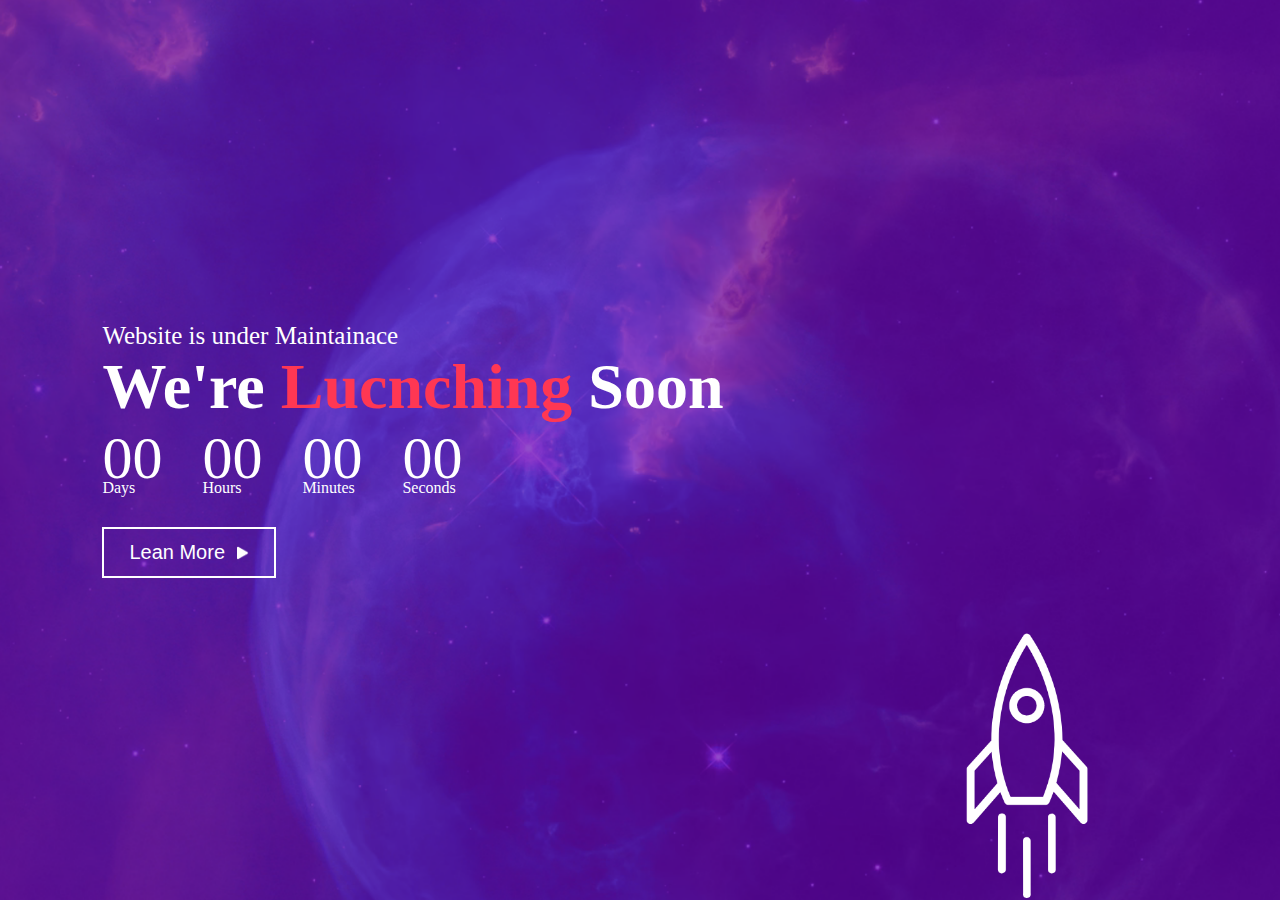
<file: Sample 2/index.html>
<!DOCTYPE html>
<html lang="en">

    <head>
        <meta charset="UTF-8">
        <meta name="viewport" content="width=device-width, initial-scale=1.0">
        <title>Document</title>
        <link rel="stylesheet" href="x.css">
    </head>

    <body>
        <div class="container">
            <!-- <img src="https://lh6.googleusercontent.com/jUGR1x7v5xf4jmMuwPV87jUunuR1qhXEU5yPhimgd3iv3qaMCJvYhVnB0o68MWFKZXmqdmDVduNSY075yffdQmrCx8rqQ92lhw9APAXKZIAr50IMbSxLpR-rxQJr9mTcRA=w1280" class="logo" alt="Logo"> -->
            <div class="content">
                <p>Website is under Maintainace</p>
                <h1>We're <span>Lucnching</span> Soon </h1>
                <div class="launch-time">
                    <div>
                        <p id="days">00</p>
                        <span>Days</span>
                    </div>
                    <div>
                        <p id="hours">00</p>
                        <span>Hours</span>
                    </div>
                    <div>
                        <p id="minutes">00</p>
                        <span>Minutes</span>
                    </div>
                    <div>
                        <p id="seconds">00</p>
                        <span>Seconds</span>
                    </div>
                </div>
                <button type="button">
                    Lean More <img src="../images/triangle.png" alt="play ">
                </button>
            </div>
            <img src="../images/rocket.png" alt="Rocket" class="rocket">
        </div>
        <script src="../Sample 1/x.js"></script>
    </body>

</html>
</file>
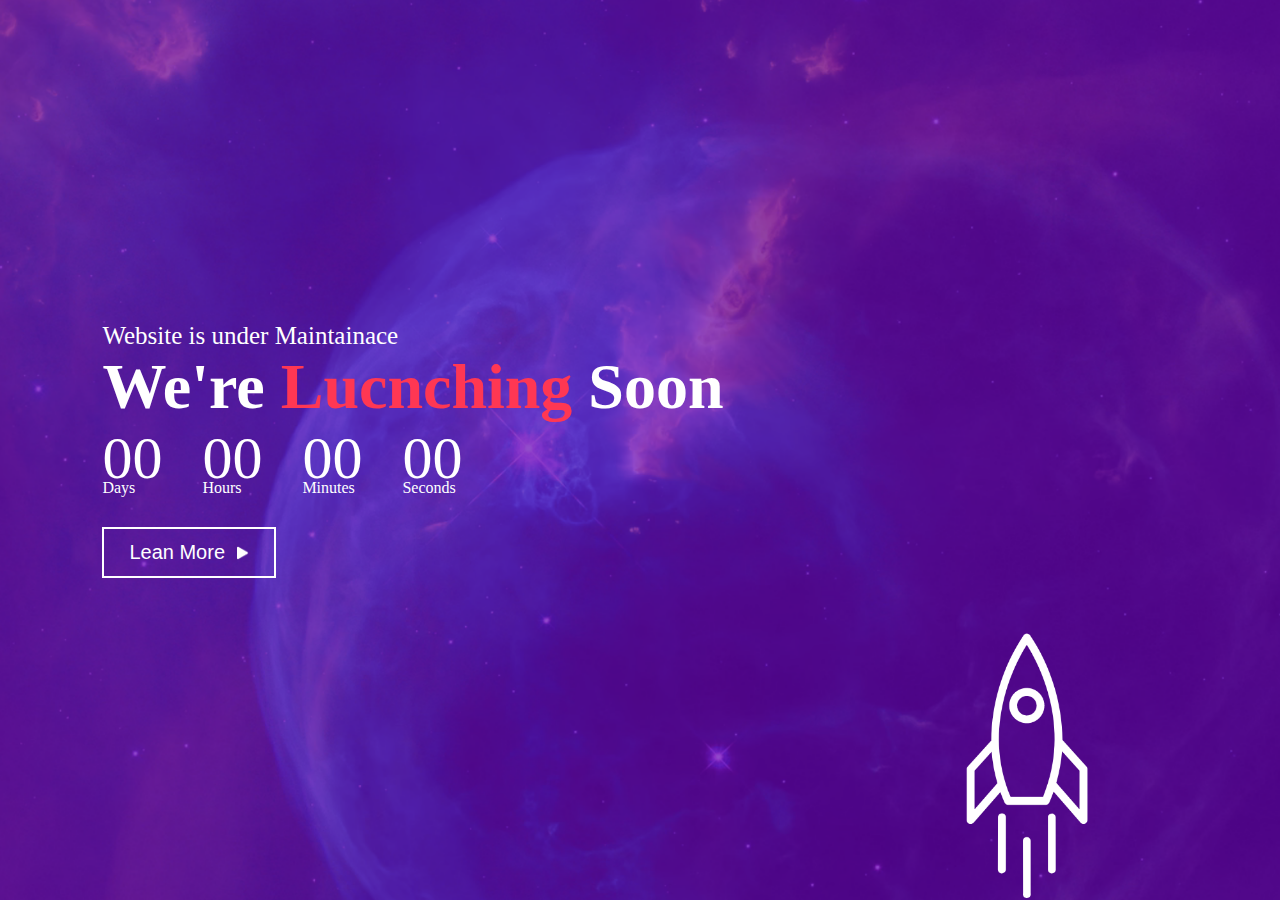
<file: Maintenance Page/Sample 2/index.html>
<!DOCTYPE html>
<html lang="en">

    <head>
        <meta charset="UTF-8">
        <meta name="viewport" content="width=device-width, initial-scale=1.0">
        <title>Document</title>
        <link rel="stylesheet" href="x.css">
    </head>

    <body>
        <div class="container">
            <!-- <img src="https://lh6.googleusercontent.com/jUGR1x7v5xf4jmMuwPV87jUunuR1qhXEU5yPhimgd3iv3qaMCJvYhVnB0o68MWFKZXmqdmDVduNSY075yffdQmrCx8rqQ92lhw9APAXKZIAr50IMbSxLpR-rxQJr9mTcRA=w1280" class="logo" alt="Logo"> -->
            <div class="content">
                <p>Website is under Maintainace</p>
                <h1>We're <span>Lucnching</span> Soon </h1>
                <div class="launch-time">
                    <div>
                        <p id="days">00</p>
                        <span>Days</span>
                    </div>
                    <div>
                        <p id="hours">00</p>
                        <span>Hours</span>
                    </div>
                    <div>
                        <p id="minutes">00</p>
                        <span>Minutes</span>
                    </div>
                    <div>
                        <p id="seconds">00</p>
                        <span>Seconds</span>
                    </div>
                </div>
                <button type="button">
                    Lean More <img src="../../images/triangle.png" alt="play ">
                </button>
            </div>
            <img src="../../images/rocket.png" alt="Rocket" class="rocket">
        </div>
        <script src="../Sample 1/x.js"></script>
    </body>

</html>
</file>
<file: Sample 2/x.css>
/* universal sign  */
* {
    margin: 0;
    padding: 0;
    box-sizing: border-box;
}

html,
body {
    height: 100%;
    width: 100%;
}


.container {
    width: 100vw;
    height: 100vh;
    background: url('../images/background.png');
    background-position: center;
    background-size: cover;
    padding: 0 8%;
    position: relative;
}

.logo {
    width: 40px;
    padding: 20px 0;
    cursor: pointer;
    border-radius: 50%;
}

.content {
    top: 50%;
    position: absolute;
    transform: translateY(-50%);
    color: white;
}

.content p{
    font-size: 25px;
}

.content h1 {
    font-size: 64px;
    font-weight: 600;
}

.content h1 span {
    color: #ff3753;
}

.content button {
    background: transparent;
    border: 2px solid white;
    outline: none;
    padding: 12px 25px;
    color: white;
    font-size: 20px;
    display: flex;
    align-items: center;
    margin-top: 30px;
    cursor: pointer;
}

.content button img {
    height: 14px;
    margin-left: 12px;
}

.launch-time {
    display: flex;

}

.launch-time div {
    flex-basis: 100px;
}

.launch-time div p {
    font-size: 60px;
    margin-bottom: -14px;
}

.rocket {
    width: 250px;
    position: absolute;
    right: 10%;
    bottom: 0;
    animation: rocket 5s linear infinite;

}

@keyframes rocket {
    0% {
        bottom: -10%;
        opacity: 0;

    }

    100% {
        bottom: 110%;
        opacity: 1;
    }
}
</file>
<file: Maintenance Page/Sample 2/x.css>
/* universal sign  */
* {
    margin: 0;
    padding: 0;
    box-sizing: border-box;
}

html,
body {
    height: 100%;
    width: 100%;
}


.container {
    width: 100vw;
    height: 100vh;
    background: url('../../images/background.png');
    background-position: center;
    background-size: cover;
    padding: 0 8%;
    position: relative;
}

.logo {
    width: 40px;
    padding: 20px 0;
    cursor: pointer;
    border-radius: 50%;
}

.content {
    top: 50%;
    position: absolute;
    transform: translateY(-50%);
    color: white;
}

.content p{
    font-size: 25px;
}

.content h1 {
    font-size: 64px;
    font-weight: 600;
}

.content h1 span {
    color: #ff3753;
}

.content button {
    background: transparent;
    border: 2px solid white;
    outline: none;
    padding: 12px 25px;
    color: white;
    font-size: 20px;
    display: flex;
    align-items: center;
    margin-top: 30px;
    cursor: pointer;
}

.content button img {
    height: 14px;
    margin-left: 12px;
}

.launch-time {
    display: flex;

}

.launch-time div {
    flex-basis: 100px;
}

.launch-time div p {
    font-size: 60px;
    margin-bottom: -14px;
}

.rocket {
    width: 250px;
    position: absolute;
    right: 10%;
    bottom: 0;
    animation: rocket 5s linear infinite;

}

@keyframes rocket {
    0% {
        bottom: -10%;
        opacity: 0;

    }

    100% {
        bottom: 110%;
        opacity: 1;
    }
}
</file>
